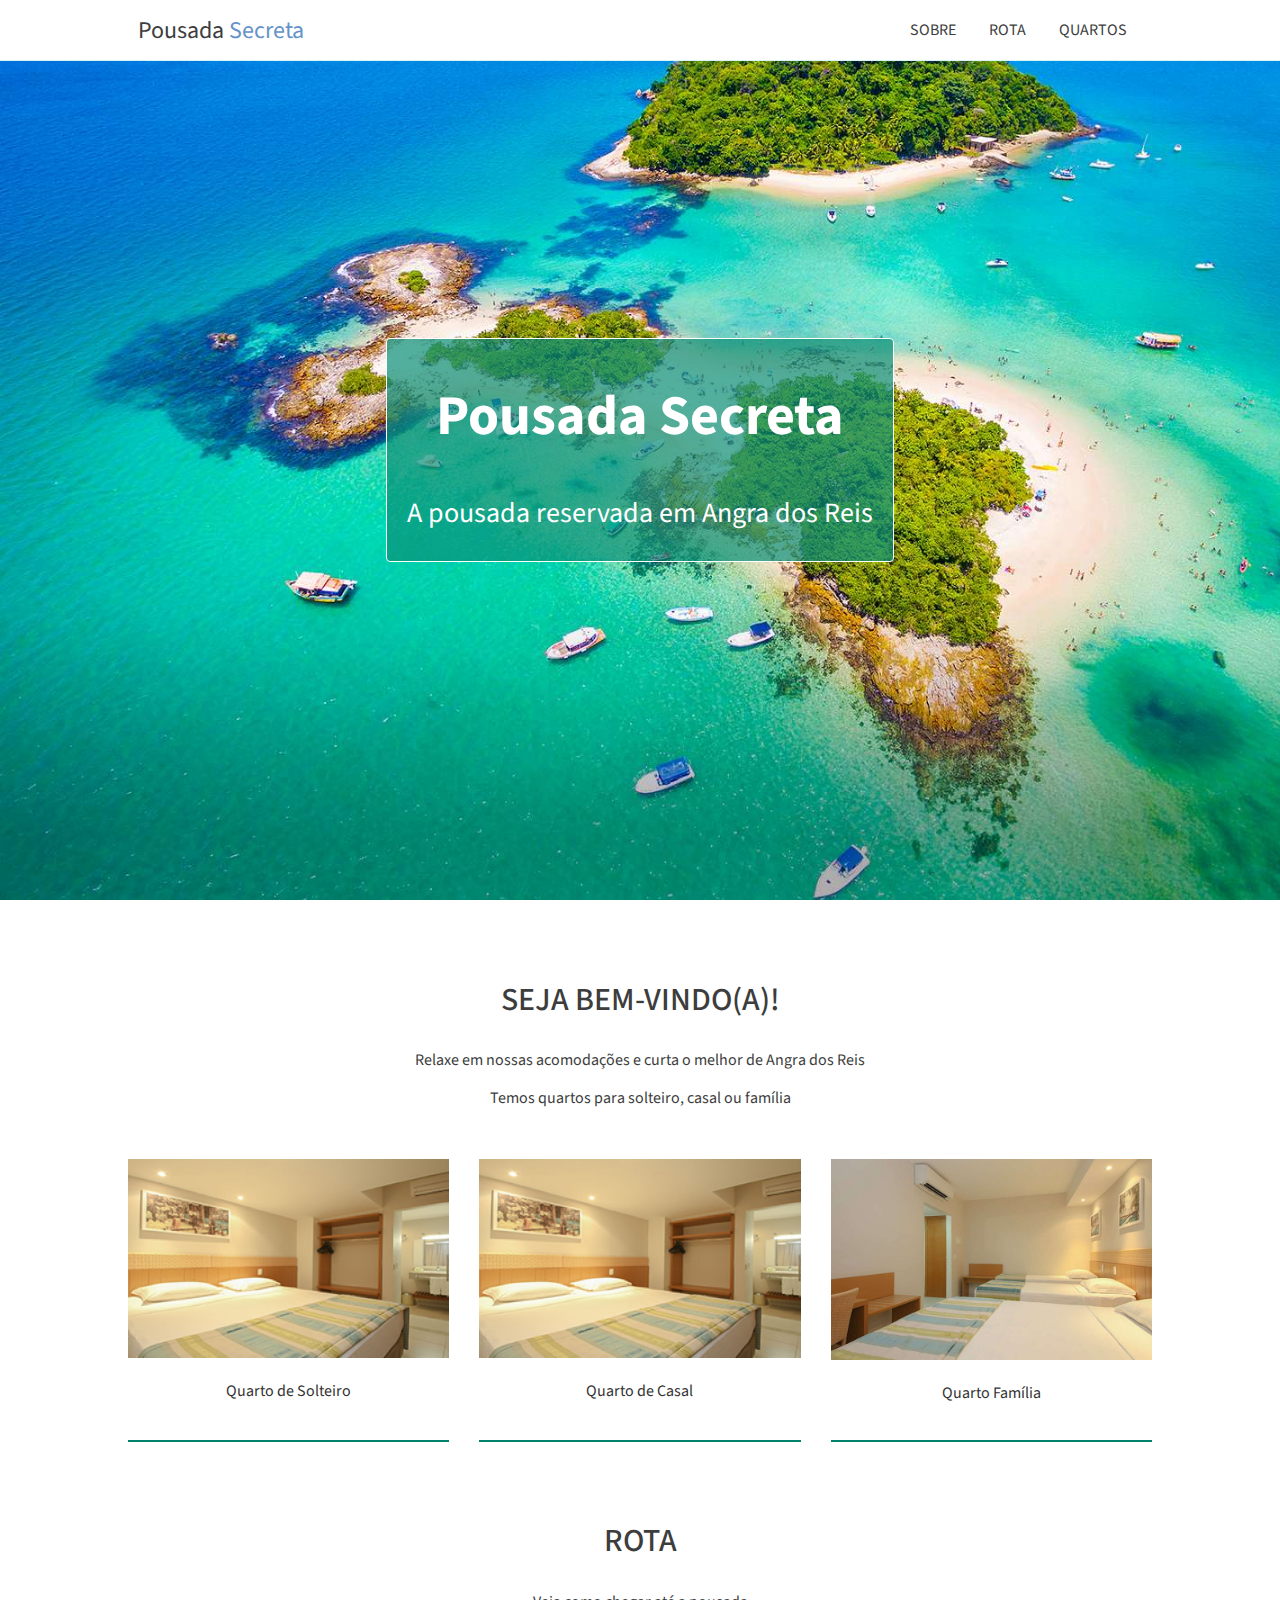
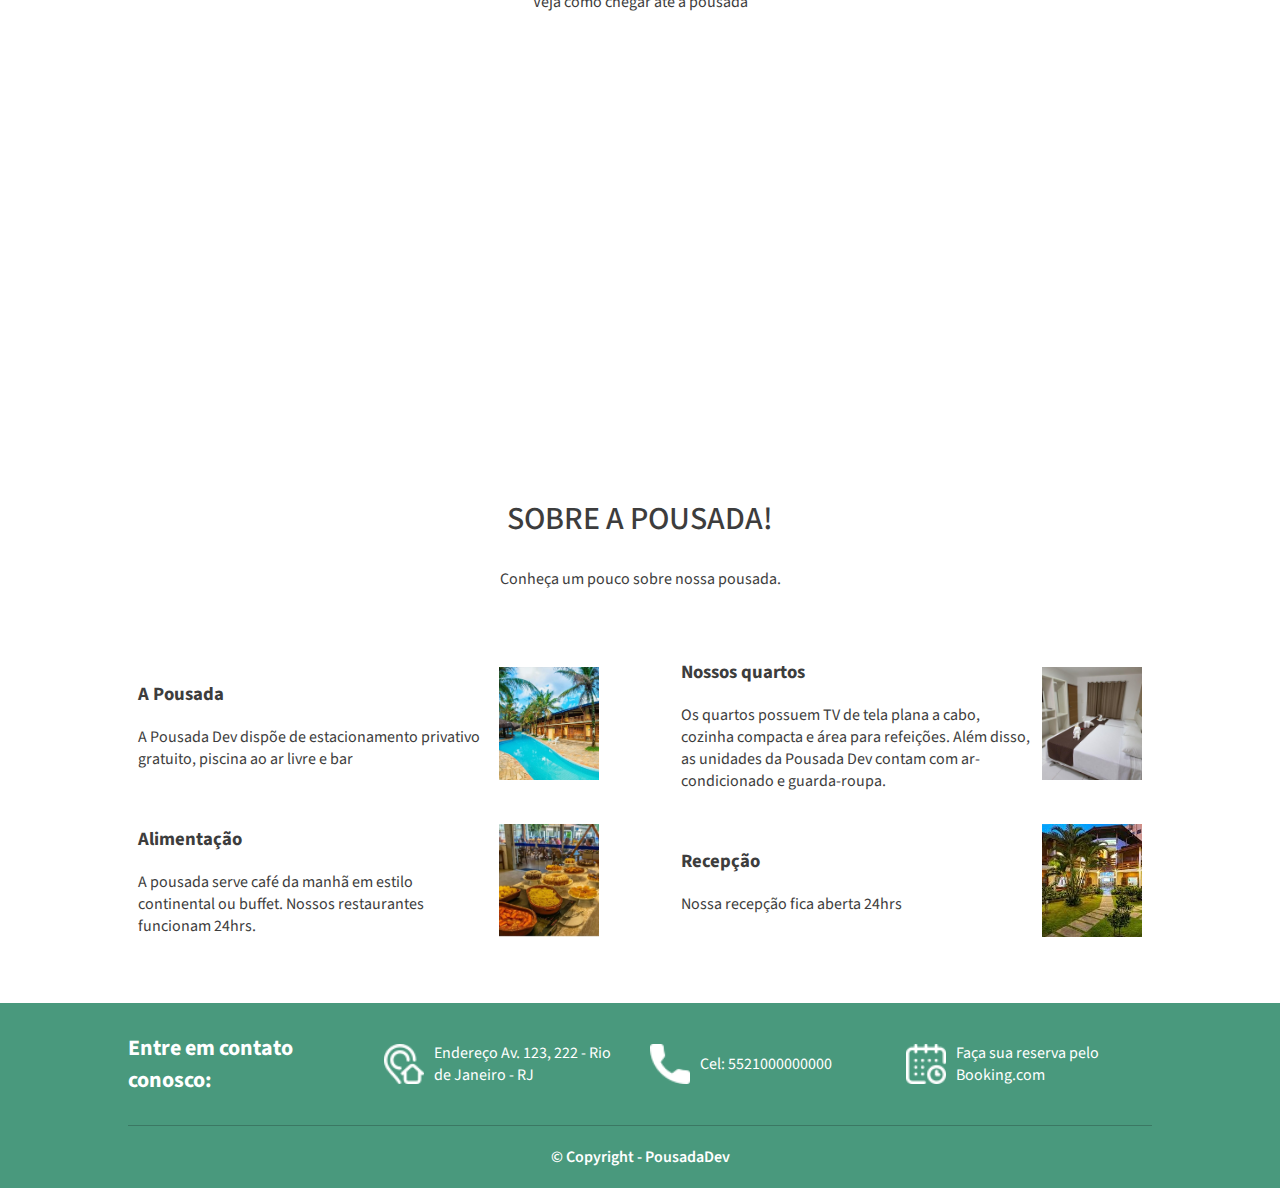
<file: index.html>
<!DOCTYPE html>
<html lang="en">

<head>
    <meta charset="UTF-8">
    <meta http-equiv="X-UA-Compatible" content="IE=edge">
    <meta name="viewport" content="width=device-width, initial-scale=1.0">
    <title> Pousada Secreta </title>

    <link rel="stylesheet" href="./src/css/style.css">

    <link rel="stylesheet" href="https://fonts.googleapis.com/css2?family=Source+Sans+Pro:ital,wght@0,200;0,300;0,400;0,600;0,700;0,900;1,200;1,300;1,400;1,600;1,700;1,900&display=swap">

    
</head>

<body>
    <nav class="topo">
        <div class="tamanho-maximo-container container">
            <a class="link-logotipo" href="index.html">Pousada <span>Secreta</span></a>

            <div>
                <a class="link-topo" href="#sobre">Sobre</a>
                <a class="link-topo" href="#rota">Rota</a>
                <a class="link-topo" href="quartos.html">Quartos</a>
            </div>
        </div>
    </nav>

    <main class="principal">
        <div class="titulo-site">
            <div class="titulo-site-descricao">
                <h1>Pousada Secreta</h1>
                <p>A pousada reservada em Angra dos Reis</p>
            </div>
        </div>

        <div class="tamanho-maximo-container secao-container">
            <h2>
                Seja bem-vindo(a)!
            </h2>

            <p>Relaxe em nossas acomodações e curta o melhor de Angra dos Reis</p>

            <p>Temos quartos para solteiro, casal ou família</p>
        </div>

        <div class="quartos tamanho-maximo-container">

            <section class="quarto">
                <img src="./src/images/fontes/assets/quarto-casal1.jpg" alt="Quarto de Solteiro"
                    title="Quarto de Solteiro">
                <a href="#">
                    <p>Quarto de Solteiro</p>
                </a>
            </section>

            <section class="quarto">
                <img src="./src/images/fontes/assets/quarto-casal1.jpg" alt="Quarto de Casal" title="Quarto de Casal">
                <a href="#">
                    <p>Quarto de Casal</p>
                </a>
            </section>

            <section class="quarto">
                <img src="./src/images/fontes/assets/quarto-familia1.jpg" alt="Quarto família" title="Quarto família">
                <a href="#">
                    <p>Quarto Família</p>
                </a>
            </section>

        </div>

        <div id="rota" class="tamanho-maximo-container secao-container">
            <h2>
                Rota
            </h2>

            <p>
                Veja como chegar até a pousada
            </p>
        </div>

        <div class="container-rota">
            <iframe
                src="https://www.google.com/maps/embed?pb=!1m14!1m8!1m3!1d14692.471710812997!2d-43.3641911!3d-22.9826906!3m2!1i1024!2i768!4f13.1!3m3!1m2!1s0x0%3A0x539cb07246f0e38d!2sVia%20Parque%20Shopping!5e0!3m2!1spt-BR!2sbr!4v1612707978931!5m2!1spt-BR!2sbr"
                width="100%" height="350" frameborder="0" style="border:0" allowfullscreen"></iframe>
        </div>

        <div id="sobre" class="tamanho-maximo-container secao-container container-descricao">
            <h2>
                Sobre a Pousada!
            </h2>

            <p>
                Conheça um pouco sobre nossa pousada.
            </p>
        </div>

        <div class="tamanho-maximo-container descricoes">
            <div class="descricao">
                <div class="descricao-conteudo">
                    <h3>A Pousada</h3>
                    <p>A Pousada Dev dispõe de estacionamento privativo gratuito, piscina ao ar livre e bar</p>
                </div>

                <img class="descricao-img" src="./src/images/fontes/assets/img1.jpg" alt="Faixada" title="Faixada">

            </div>

            <section class="descricao">
                <div class="descricao-conteudo">
                    <h3>Nossos quartos</h3>
                    <p>
                        Os quartos possuem TV de tela plana a cabo, cozinha compacta e área para refeições. Além disso,
                        as unidades da Pousada Dev contam com ar-condicionado e guarda-roupa.
                    </p>
                </div>

                <img class="descricao-img" src="./src/images/fontes/assets/img2.jpg" alt="Quartos" title="Quartos">
            </section>

            <section class="descricao">
                <div class="descricao-conteudo">
                    <h3>Alimentação</h3>
                    <p>
                        A pousada serve café da manhã em estilo continental ou buffet. Nossos restaurantes funcionam
                        24hrs.
                    </p>
                </div>

                <img class="descricao-img" src="./src/images/fontes/assets/img3.jpg" alt="Restaurante" title="Restaurante">
            </section>

            <section class="descricao">
                <div class="descricao-conteudo">
                    <h3>Recepção</h3>
                    <p>
                        Nossa recepção fica aberta 24hrs
                    </p>
                </div>

                <img class="descricao-img" src="./src/images/fontes/assets/img5.jpg" alt="Recepção" title="Recepção">
            </section>

        </div>

    </main>

    <footer class="rodape">
        <div class="tamanho-maximo-container rodape-container">
            <div class="rodape-info">
                <h4>Entre em contato conosco:</h4>
            </div>

            <a class="rodape-info rodape-link" target="_blank" href="https://goo.gl/maps/wPAS58QxiTopxK6w7">
                <img class="rodape-icone" src="./src/images/fontes/assets/icones/endereco.png" alt="Ícone Endereco" title="Ícone Endereco">

                <p>
                    Endereço
                    Av. 123, 222 - Rio de Janeiro - RJ
                </p>
            </a>

            <div class="rodape-info">
                <img class="rodape-icone" src="./src/images/fontes/assets/icones/telefone.png" alt="Ícone Telefone" title="Ícone Telefone">

                <p>Cel: 5521000000000</p>
            </div>

            <a class="rodape-info rodape-link" target="_blank" href="https://www.booking.com/searchresults.pt-br.html?aid=375635;label=msn-wLZ0m4wRNI00wFHQAaaO3w-79920787059858%3Atikwd-79920803013016%3Aaud-808219487%3Aloc-20%3Aneo%3Amte%3Adec%3Aqsbooking;sid=9ca5cbe6c9db71b34b98c0738ea780f4;dest_id=-666610;dest_type=city&">
                <img class="rodape-icone" src="./src/images/fontes/assets/icones/calendario.png" alt="Ícone Calendário" title="Ícone Calendário">

                <p>Faça sua reserva pelo Booking.com</p>
            </a>

            <div class="rodape-copyright">
                © Copyright - PousadaDev
            </div>
        </div>
    </footer>
</body>

</html>
</file>
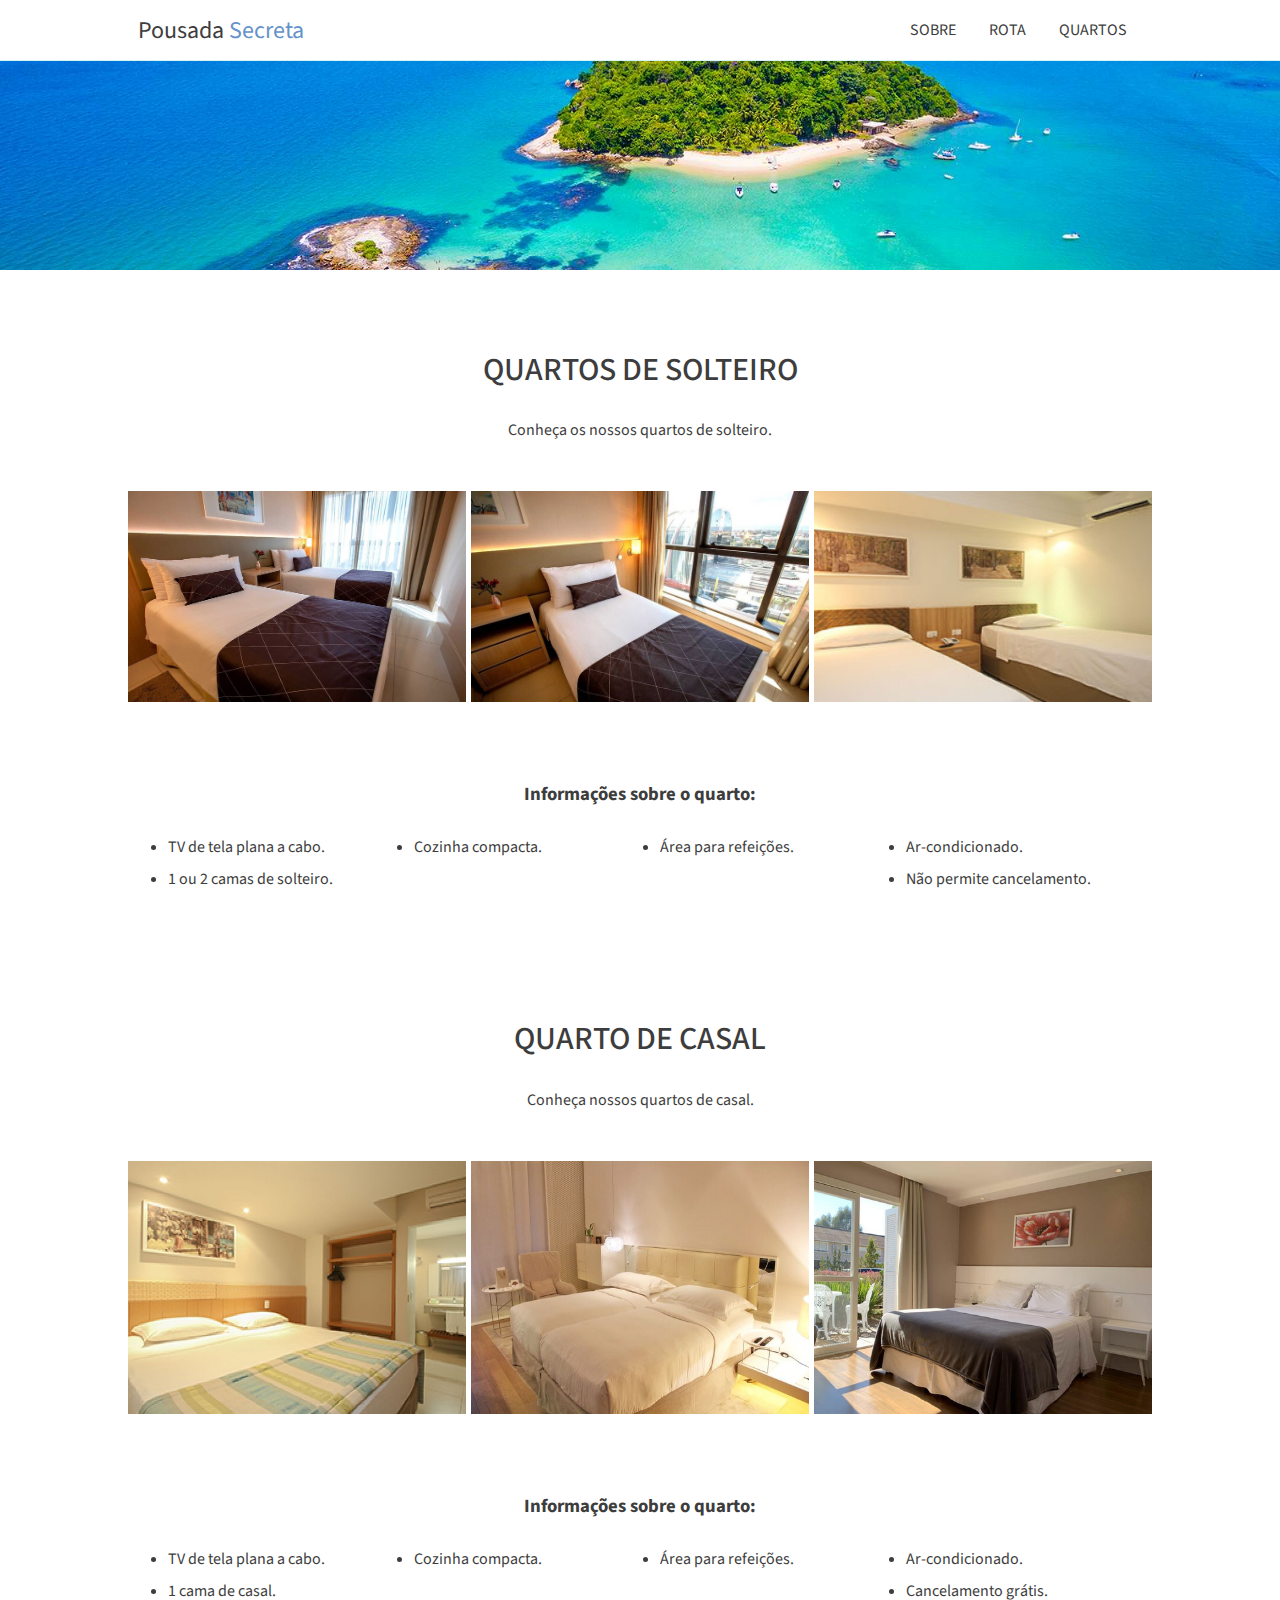
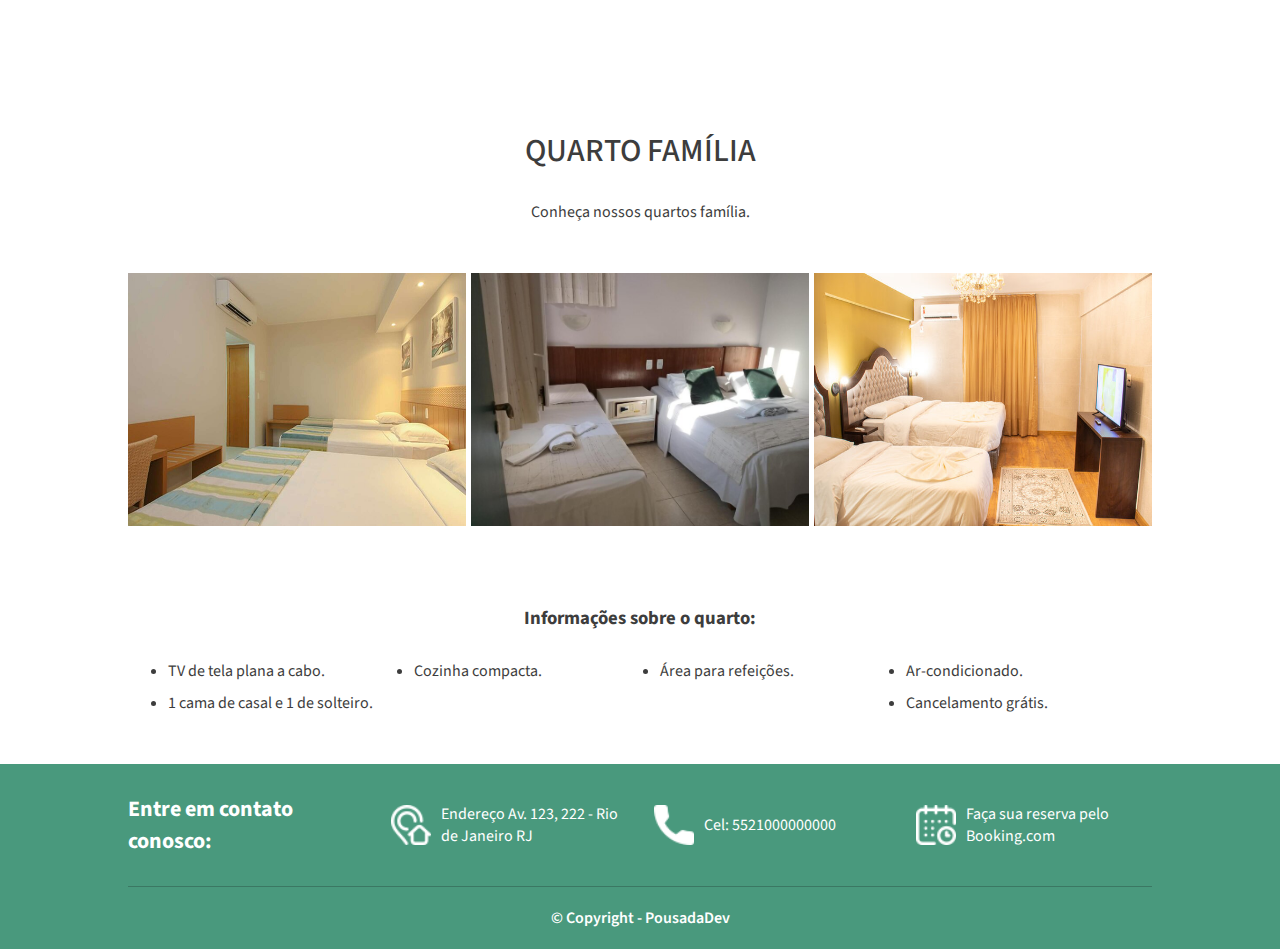
<file: quartos.html>
<!DOCTYPE html>
<html>

<head>
    <meta charset="UTF-8">
    <title>Quartos - Pousada Secreta</title>
    <link rel="stylesheet" href="./src/css/style.css">
    <link rel="stylesheet" href="./src/css/style-quartos.css">
    <link
        href="https://fonts.googleapis.com/css2?family=Source+Sans+Pro:ital,wght@0,200;0,300;0,400;0,600;0,700;0,900;1,200;1,300;1,400;1,600;1,700;1,900&display=swap"
        rel="stylesheet">
</head>

<body>
    <div class="topo">
        <div class="container">
            <a href="index.html" class="link-logotipo">Pousada <span>Secreta</span></a>

            <div>
                <a class="link-topo" href="index.html#sobre">Sobre</a>
                <a class="link-topo" href="index.html#rota">Rota</a>
                <a class="link-topo" href="quartos.html">Quartos</a>
            </div>
        </div>
    </div>

    <div class="principal">
        <div class="titulo-site titulo-galeria"></div>

        <div id="solteiro" class="tamanho-maximo-container secao-container">
            <h2>
                Quartos de solteiro
            </h2>

            <p>
                Conheça os nossos quartos de solteiro.
            </p>
        </div>

        <div class="quartos tamanho-maximo-container quartos-galeria">
            <img class="quartos-img" src="./src/images/fontes/assets/quarto-solteiro1.jpg"
                title="Quarto de solteiro 1">
            <img class="quartos-img" src="./src/images/fontes/assets/quarto-solteiro2.jpg" alt="Quarto de solteiro 2"
                title="Quarto de solteiro 2">
            <img class="quartos-img" src="./src/images/fontes/assets/quarto-solteiro3.jpg" alt="Quarto de solteiro 3"
                title="Quarto de solteiro 3">
        </div>

        <div class="tamanho-maximo-container secao-container">
            <h3>Informações sobre o quarto:</h3>

            <ul class="quarto-informacoes">
                <li>TV de tela plana a cabo.</li>
                <li>Cozinha compacta.</li>
                <li>Área para refeições.</li>
                <li>Ar-condicionado.</li>
                <li>1 ou 2 camas de solteiro.</li>
                <li>Não permite cancelamento.</li>
            </ul>
        </div>


        <div id="casal" class="tamanho-maximo-container secao-container">
            <h2>
                Quarto de casal
            </h2>

            <p>
                Conheça nossos quartos de casal.
            </p>
        </div>

        <div class="quartos tamanho-maximo-container">
            <img class="quartos-img" src="./src/images/fontes/assets/quarto-casal1.jpg" alt="Quarto de casal 1" title="Quarto de casal 1">
            <img class="quartos-img" src="./src/images/fontes/assets/quarto-casal2.jpg" alt="Quarto de casal 2" title="Quarto de casal 2">
            <img class="quartos-img" src="./src/images/fontes/assets/quarto-casal3.jpg" alt="Quarto de casal 3" title="Quarto de casal 3">
        </div>

        <div class="tamanho-maximo-container secao-container">
            <h3>Informações sobre o quarto:</h3>

            <ul class="quarto-informacoes">
                <li>TV de tela plana a cabo.</li>
                <li>Cozinha compacta.</li>
                <li>Área para refeições.</li>
                <li>Ar-condicionado.</li>
                <li>1 cama de casal.</li>
                <li>Cancelamento grátis.</li>
            </ul>
        </div>

        <div id="familia" class="tamanho-maximo-container secao-container">
            <h2>
                Quarto família
            </h2>

            <p>
                Conheça nossos quartos família.
            </p>
        </div>

        <div class="quartos tamanho-maximo-container quartos-galeria">
            <img class="quartos-img" src="./src/images/fontes/assets/quarto-familia1.jpg" alt="Quarto família 1" title="Quarto família 1">
            <img class="quartos-img" src="./src/images/fontes/assets/quarto-familia2.jpg" alt="Quarto família 2" title="Quarto família 2">
            <img class="quartos-img" src="./src/images/fontes/assets/quarto-familia3.jpg" alt="Quarto família 3" title="Quarto família 3">
        </div>

        <div class="tamanho-maximo-container secao-container">
            <h3>Informações sobre o quarto:</h3>

            <ul class="quarto-informacoes">
                <li>TV de tela plana a cabo.</li>
                <li>Cozinha compacta.</li>
                <li>Área para refeições.</li>
                <li>Ar-condicionado.</li>
                <li>1 cama de casal e 1 de solteiro.</li>
                <li>Cancelamento grátis.</li>
            </ul>
        </div>

    </div>

    <div class="rodape">
        <div class="tamanho-maximo-container rodape-container">
            <div class="rodape-info">
                <h4>Entre em contato conosco:</h4>
            </div>

            <div class="rodape-info">
                <img class="rodape-icone" src="./src/images/fontes/assets/icones/endereco.png" alt="Ícone endereco"
                    title="Ícone endereco" />

                <p><a href="#">
                        Endereço
                        Av. 123, 222 - Rio de Janeiro RJ
                    </a></p>
            </div>

            <div class="rodape-info">
                <img class="rodape-icone" src="./src/images/fontes/assets/icones/telefone.png" alt="Ícone telefone"
                    title="Ícone telefone" />

                <p>
                    Cel: 5521000000000
                </p>
            </div>

            <div class="rodape-info">
                <img class="rodape-icone" src="./src/images/fontes/assets/icones/calendario.png" alt="Ícone calendario"
                    title="Ícone calendario" />

                <p><a href="#">
                        Faça sua reserva pelo Booking.com
                    </a></p>
            </div>

            <div class="rodape-copyright">
                © Copyright - PousadaDev
            </div>
        </div>
    </div>
</body>

</html>
</file>
<file: src/css/style.css>
* {
    box-sizing: border-box;
}

body{
    margin: 0;
    padding: 0;
    color: #3d3d3d;
    font-family: 'Source Sans Pro', sans-serif;
    background-color: #fff;
}

.container{
    max-width: 1024px;
}

.topo{
    position: fixed;
    width: 100%;
    background-color: #fff;
    border-bottom: 1px solid #d5f5f5;
}

.topo .container{
    display: flex;
    align-items: center;
    justify-content: space-between;
    width: 100%;
    height: 60px;
    padding: 0 10px;
    margin: 0 auto;
}

.link-logotipo{
    margin: 0 40px 0 0;
    font-size: 24px;
    text-decoration: none;
    color: #3d3d3d;
}

.link-logotipo span{
    color: #6592c9;
}

.link-topo{
    text-transform: uppercase;
    line-height: 18px;
    text-decoration: none;
    padding: 0px 15px 10px 15px;
    color: #3d3d3d;
}

.link-topo:hover{
    border-bottom: 3px solid #6592c9;
}

.titulo-site{
    background-image: url('../images/fontes/assets/img-fundo.jpg');
    background-repeat: no-repeat;
    background-size: cover;
    height: 100vh;
    display: flex;
    justify-content: center;
    align-items: center;
}

.titulo-site-descricao{
    color: #fff;
    font-size: 28px;
    background-color: #0a9077b3;
    border: 1px solid;
    padding: 0 20px;
    border-radius: 4px;
    text-align: center;
}

.quartos{
    display: flex;
    justify-content: space-between;
}

.quarto{
    margin-right: 30px;
    padding-bottom: 20px;
    border-bottom: 2px solid #00836a;
    text-decoration: none;
    color: #3d3d3d;
}

.quarto a {
    text-decoration: none;
    color: #333;
  }
  
  .quarto a p {
    text-align: center;
  }
  
  .quarto:last-child {
    margin-right: 0px;
  }
  
  .tamanho-maximo-container {
    max-width: 1024px;
    margin: 0 auto;
  }
  
  .secao-container {
    text-align: center;
    margin-bottom: 50px;
    padding-top: 50px;
  }
  
  .secao-container h2{
      font-size: 32px;
      font-weight: 500;
      text-transform: uppercase;
  }
  
  img {
    width: 100%;
  }
  
  .descricoes {
    display: flex;
    flex-wrap: wrap;
    justify-content: space-between;
    padding-bottom: 50px;
  }
  .descricao {
    display: flex;
    width: 45%;
    margin: 0 10px;
    align-items: center;
    justify-content: space-between;
  
  }
  
  .descricao-conteudo {
    flex: 1 1 auto;
  }
  
  .descricao-img {
    width: 100px;
    height: 113px;
    object-fit: cover;
    margin-left:10px;
  }
  
  .rodape-copyright {
    text-align: center;
    padding: 20px;
    border-top: 1px solid #3b7863;
    color: #fff;
    font-weight: 600;
    width: 100%;
  }
  
  .rodape {
    background-color: #49997d;
    color:#fff;
  }
  
  .rodape h4 {
    font-size: 22px;
  }
  
  .rodape-container {
    display: flex;
    flex-wrap: wrap;
    justify-content: space-between;
  }
  
  .rodape-info {
    width: 23%;
    display: flex;
    align-items: center;
  }
  
  .rodape-link{
    margin-right: 10px;
    color: #fff;
    text-decoration: none;
  }
  
  .rodape-icone {
    width: 40px;
    height: 40px;
    margin-right: 10px;
  }
  
  .rodape-info a{
    text-decoration: none;
    color: #fff;
  }
</file>
<file: src/css/style-quartos.css>
.titulo-galeria {
    height: 30vh;
  }
  
  .quartos-img{
    width: 33%;
    padding-bottom: 10px;
  }
  
  .quarto-informacoes {
    display: flex;
    justify-content: space-between;
    flex-wrap: wrap;
  }
  
  .quarto-informacoes li {
    width: 25%;
    text-align: left;
    margin-top: 10px;
  }
</file>
